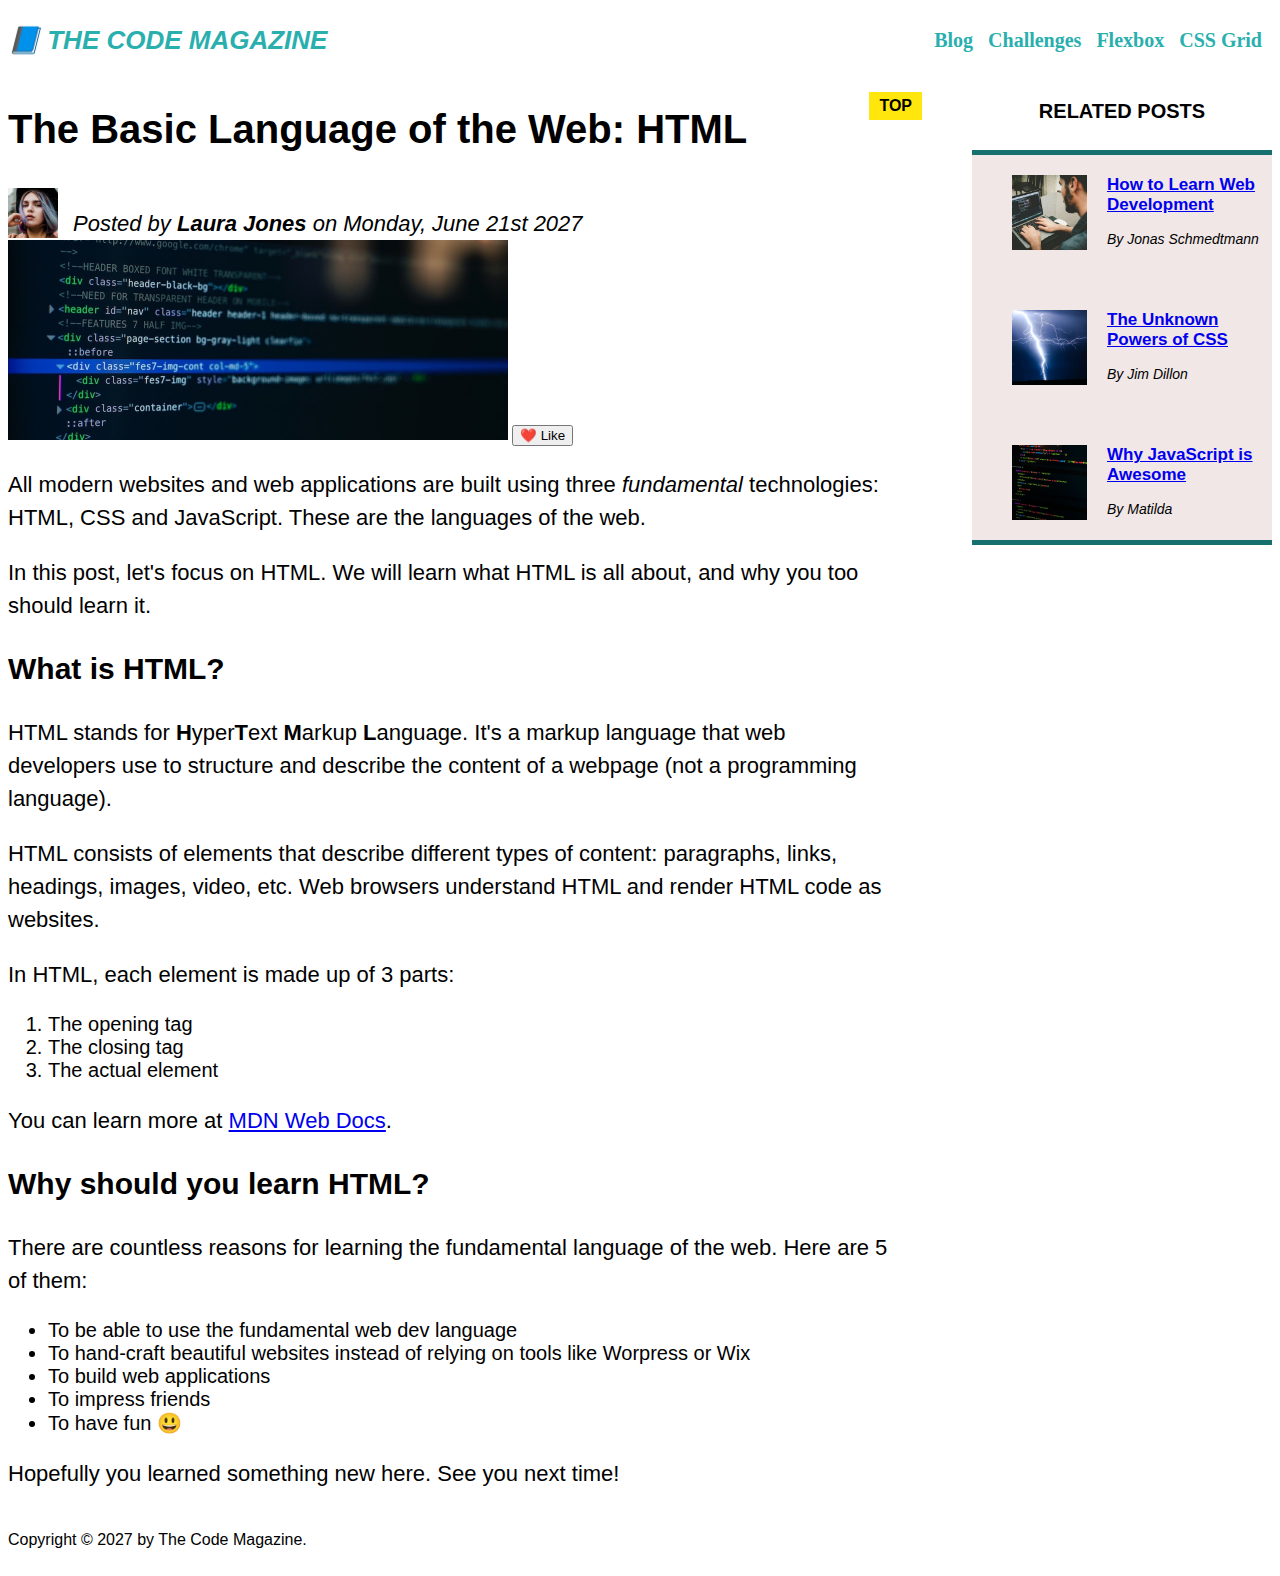
<file: Css_fundamental-01/index.html>
<!DOCTYPE html>
<html lang="en">
  <head>
    <meta charset="UTF-8" />
    <link href="style.css" rel="stylesheet" />

    <title>The Basic Language of the Web: HTML</title>
  </head>

  <body>
    <!--
    <h1>The Basic Language of the Web: HTML</h1>
    <h2>The Basic Language of the Web: HTML</h2>
    <h3>The Basic Language of the Web: HTML</h3>
    <h4>The Basic Language of the Web: HTML</h4>
    <h5>The Basic Language of the Web: HTML</h5>
    <h6>The Basic Language of the Web: HTML</h6>
    -->

    <div class="container">
      <header class="main-header">
        <h1>📘 The Code Magazine</h1>

        <nav>
          <!-- <strong>This is the navigation</strong> -->
          <a href="blog.html">Blog</a>
          <a href="#">Challenges</a>
          <a href="flexbox.html">Flexbox</a>
          <a href="css-grid.html">CSS Grid</a>
        </nav>
      </header>
      <!-- only necessary for flexbox -->

      <!-- <div class="row"> -->

      <article>
        <header class="post-header">
          
          <h2>The Basic Language of the Web: HTML</h2>
          <div class="author-box">
            <img
            src="img/laura-jones.jpg"
            alt="Headshot of Laura Jones"
            height="50"
            width="50"
          />

          <p id="author">
            Posted by <strong>Laura Jones</strong> on Monday, June 21st 2027
          </p>
          </div>
          

          <img
            src="img/post-img.jpg"
            alt="HTML code on a screen"
            width="500"
            height="200"
            class="post-img"
          />
          <button>❤️ Like</button>
        </header>

        <p>
          All modern websites and web applications are built using three
          <em>fundamental</em>
          technologies: HTML, CSS and JavaScript. These are the languages of the
          web.
        </p>

        <p>
          In this post, let's focus on HTML. We will learn what HTML is all
          about, and why you too should learn it.
        </p>

        <h3>What is HTML?</h3>
        <p>
          HTML stands for <strong>H</strong>yper<strong>T</strong>ext
          <strong>M</strong>arkup <strong>L</strong>anguage. It's a markup
          language that web developers use to structure and describe the content
          of a webpage (not a programming language).
        </p>
        <p>
          HTML consists of elements that describe different types of content:
          paragraphs, links, headings, images, video, etc. Web browsers
          understand HTML and render HTML code as websites.
        </p>
        <p>In HTML, each element is made up of 3 parts:</p>

        <ol>
          <li class="first-li">The opening tag</li>
          <li>The closing tag</li>
          <li>The actual element</li>
        </ol>

        <p>
          You can learn more at
          <a
            href="https://developer.mozilla.org/en-US/docs/Web/HTML"
            target="_blank"
            >MDN Web Docs</a
          >.
        </p>

        <h3>Why should you learn HTML?</h3>

        <p>
          There are countless reasons for learning the fundamental language of
          the web. Here are 5 of them:
        </p>

        <ul>
          <li class="first-li">
            To be able to use the fundamental web dev language
          </li>
          <li>
            To hand-craft beautiful websites instead of relying on tools like
            Worpress or Wix
          </li>
          <li>To build web applications</li>
          <li>To impress friends</li>
          <li>To have fun 😃</li>
        </ul>

        <p>Hopefully you learned something new here. See you next time!</p>
      </article>

      <aside>
        <h4>Related posts</h4>

        <ul class="related">
          <li class="related-post">
            <img
              src="img/related-1.jpg"
              alt="Person programming"
              width="75"
              height="75"
            />
            <div>
              <a href="#" class="related-link">How to Learn Web Development</a>
            <p class="related-author">By Jonas Schmedtmann</p>
            </div>
            
          </li>
          <li class="related-post">
            <img
              src="img/related-2.jpg"
              alt="Lightning"
              width="75"
              height="75"
            />
            <div>
              <a href="#" class="related-link">The Unknown Powers of CSS</a>
            <p class="related-author">By Jim Dillon</p>
            </div>
            
          </li>
          <li class="related-post">
            <img
              src="img/related-3.jpg"
              alt="JavaScript code on a screen"
              width="75"
              height="75"
            />
            <div>
               <a href="#" class="related-link">Why JavaScript is Awesome</a>
            <p class="related-author">By Matilda</p>
            </div>
           
          </li>
        </ul>
      </aside>
    <!-- </div> -->
      <footer>
        <p id="copyright" class="copyright text">
          Copyright &copy; 2027 by The Code Magazine.
        </p>
      </footer>
    </div>
  </body>
</html>
</file>
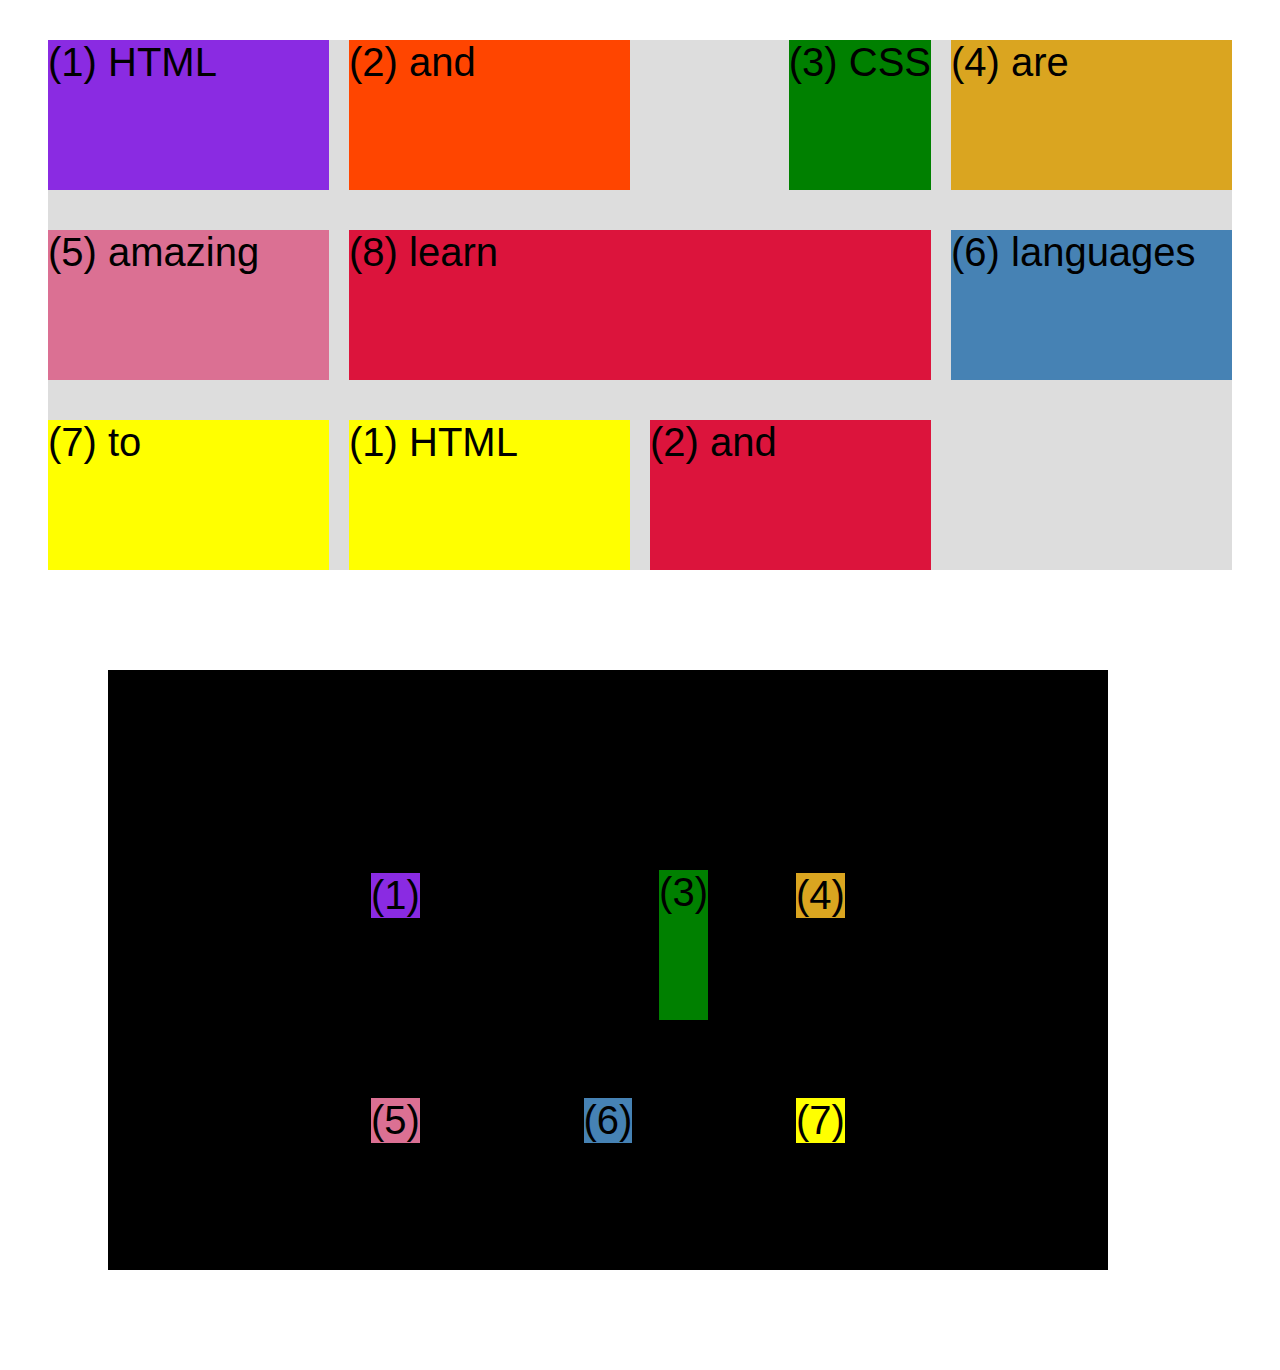
<file: Css_fundamental-01/css-grid.html>
<!DOCTYPE html>
<html lang="en">
  <head>
    <meta charset="UTF-8" />
    <meta http-equiv="X-UA-Compatible" content="IE=edge" />
    <meta name="viewport" content="width=device-width, initial-scale=1.0" />
    <title>CSS Grid</title>
    <style>
      .el--1 {
        background-color: blueviolet;
      }
      .el--2 {
        background-color: orangered;
      }
      .el--3 {
        background-color: green;
        height: 150px;
      }
      .el--4 {
        background-color: goldenrod;
      }
      .el--5 {
        background-color: palevioletred;
      }
      .el--6 {
        background-color: steelblue;
      }
      .el--7 {
        background-color: yellow;
      }
      .el--8 {
        background-color: crimson;
      }
      .el--9{
        background-color: yellow;
      }
      .el--10 {
        background-color: crimson;
      }

      .container--1 {
        /* STARTER */
        font-family: sans-serif;
        background-color: #ddd;
        font-size: 40px;
        margin: 40px;

        /* CSS GRID */
        display: grid;
        /* grid-template-columns: 2fr 1fr 1fr 1fr; */
        grid-template-columns: repeat(4,1fr);
        /* grid-template-rows:300px 200px; */
        grid-template-rows: 1fr 1fr 1fr;
        /* grid-gap: 30px ; */
        /* grid-gap or gap same here */
        /* gap: 30px; */
        column-gap: 20px;
        row-gap: 40px;
      }
      .el--8{
        grid-column: 2/-2;
        grid-row: 2;
      }
      .container--2 {
        /* STARTER */
        font-family: sans-serif;
        background-color: black;
        font-size: 40px;
        margin: 100px;

        width: 1000px;
        height: 600px;

        /* CSS GRID */
        display: grid;
        grid-template-columns: 125px 200px 125px;
        grid-template-rows: 250px 100px;
        /* aligning tracks inside container distribute empty space */
        /* justify-content: space-between; */
        justify-content: center;
        align-content: center;
        gap: 50px;

        /* aligning items inside cells:moving items around inside cells */
        align-items: center;
        justify-items: center;
      }
      .el--3{
        align-self: end;
        justify-self: end;
      }
    </style>
  </head>
  <body>
    <div class="container--1">
      <div class="el el--1">(1) HTML</div>
      <div class="el el--2">(2) and</div>
      <div class="el el--3">(3) CSS</div>
      <div class="el el--4">(4) are</div>
      <div class="el el--5">(5) amazing</div>
      <div class="el el--6">(6) languages</div>
      <div class="el el--7">(7) to</div>
      <div class="el el--8">(8) learn</div>
      <div class="el el--9">(1) HTML</div>
      <div class="el el--10">(2) and</div>
      
    </div>

    <div class="container--2">
      <div class="el el--1">(1)</div>
      <div class="el el--3">(3)</div>
      <div class="el el--4">(4)</div>
      <div class="el el--5">(5)</div>
      <div class="el el--6">(6)</div>
      <div class="el el--7">(7)</div>
    </div>
  </body>
</html>
</file>
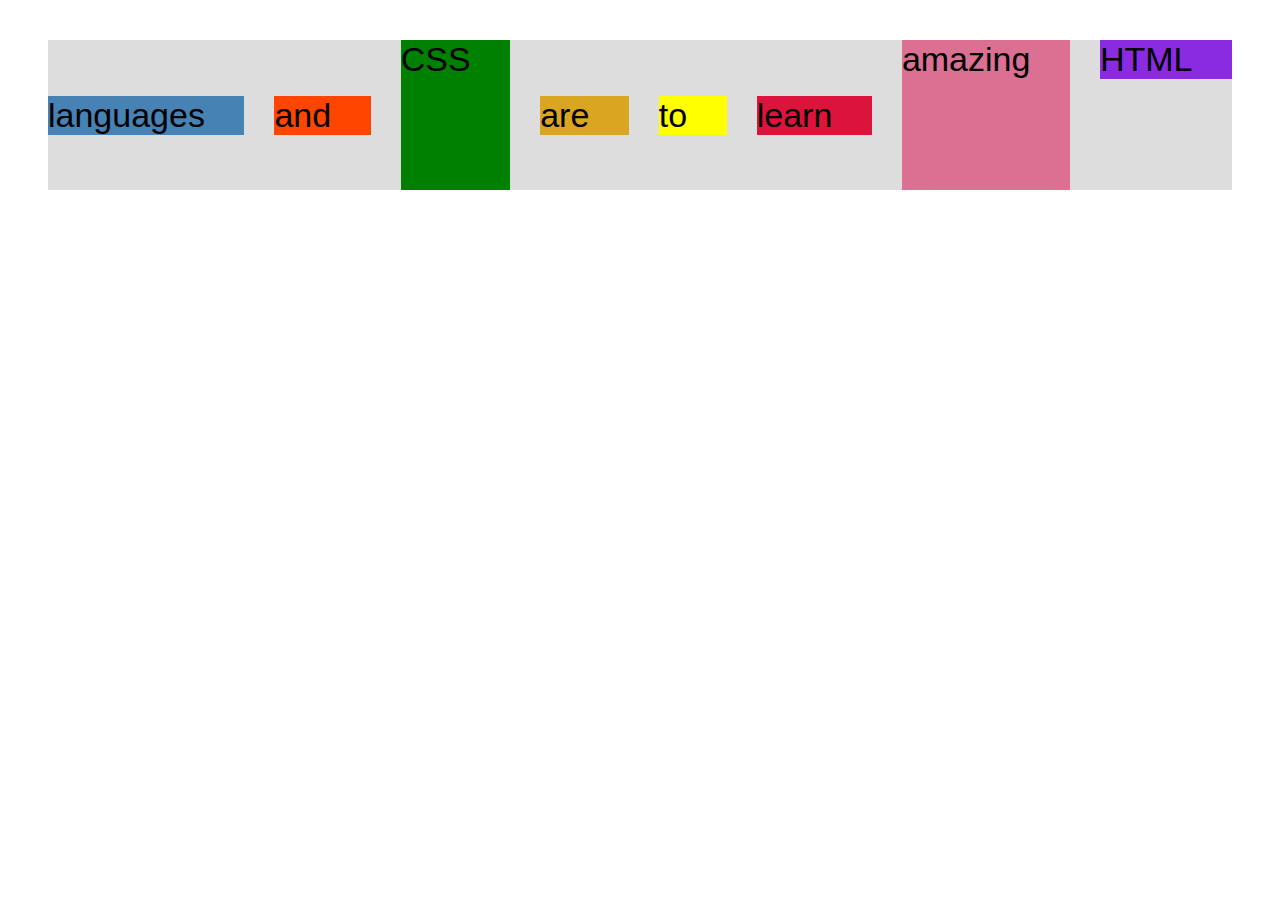
<file: Css_fundamental-01/flexbox.html>
<!DOCTYPE html>
<html lang="en">
  <head>
    <meta charset="UTF-8" />
    <meta http-equiv="X-UA-Compatible" content="IE=edge" />
    <meta name="viewport" content="width=device-width, initial-scale=1.0" />
    <title>Flexbox</title>
    <style>
      .el--1 {
        background-color: blueviolet;
      }
      .el--2 {
        background-color: orangered;
      }
      .el--3 {
        background-color: green;
        height: 150px;
      }
      .el--4 {
        background-color: goldenrod;
      }
      .el--5 {
        background-color: palevioletred;
      }
      .el--6 {
        background-color: steelblue;
      }
      .el--7 {
        background-color: yellow;
      }
      .el--8 {
        background-color: crimson;
      }

      .container {
        /* STARTER */
        font-family: sans-serif;
        background-color: #ddd;
        font-size: 34px;
        margin: 40px;

        /* FLEXBOX */
        display: flex;
        align-items: center;
        justify-content:center ;
        gap: 30px;
      }

      .el{
        /* flex-basis: 200px; */
        flex-shrink: 0;
        flex-grow: 1;
      }

    .el--1{
        align-self: flex-start;
        order: 2;
    }

    .el--5{
        align-self: stretch;
        order: 1;
    }
    .el--6{
        order: -1;
    }
    </style>
  </head>
  <body>
    <div class="container">
      <div class="el el--1">HTML</div>
      <div class="el el--2">and</div>
      <div class="el el--3">CSS</div>
      <div class="el el--4">are</div>
      <div class="el el--5">amazing</div>
      <div class="el el--6">languages</div>
      <div class="el el--7">to</div>
      <div class="el el--8">learn</div>
    </div>
  </body>
</html>
</file>
<file: Css_fundamental-01/style.css>
h1,h2,h3,h4,p,li{
  font-family: sans-serif;   
}
h1{
  font-size: 26px;
  text-transform: uppercase;
  font-style: italic;

}
nav{
  font-size: 20px;
}

nav a{
  margin-right: 10px;
  text-decoration: none;
  font-weight: 900;
  color:rgb(42, 175, 175);
}

h2{
  font-size: 40px;

}

h3{
  font-size: 30px;
}
h4{
  font-size: 20px;
  text-transform: uppercase;
  text-align: center;
}
p{
  font-size: 22px;
  line-height: 1.5;

}
li{
  font-size: 20px;

}
footer p{
  font-size: 16px;
}
article header p{
  font-style: italic;
}

/* #- id selector */
#author{
  font-style: italic;
}

h2{
  position: relative;
}

h2::before{

  content: "TOP";
  background-color:#ffe70e;
  font-size:16px;
  font-weight: bold ;
  display: inline-block;
  padding: 5px 10px;
  position: absolute;
  top:-15px;
  right:-25px;

}

.main-header{
  display: flex;
  align-items: center;
  justify-content: space-between;
  color:rgb(42, 175, 175);
}

.author-box{
  display: flex;
  align-items: center;
}

#author{
  margin-left: 15px;
  margin-bottom: 0;
}

.related-post{
  display: flex;
  align-items: center;
  gap: 20px;
  margin-bottom: 20px;
  margin-top: 20px;
  
}
.related-author{
  margin-bottom: 0 ;
  font-size: 14px;
  font-weight: normal;
  font-style: italic;
}
.related-link{
  font-size: 17px;
  font-weight: bold;
  font-style: normal;
  margin-bottom:5px;
  display: block;
}
.related{
  display: flex;
  flex-direction: column;
  gap: 20px;
  border: 5px solid rgb(22, 112, 112);  
  border-left: 0px;
  border-right: 0px;
  background-color: rgba(240, 229, 229, 0.904);
}
/* 
/* .row{
  display: flex;
  gap: 75px;
  margin-bottom: 60px;
}
aside{
  flex: 0 0 300px;
  /*   grow shrink basis */
  
  /*flex layout*/

  .container{

    display: grid;
    grid-template-columns: 1fr 300px;
    column-gap: 75px;
    align-items: start;

  }
  .main-header{

    grid-column: 1/-1;

  }

  article{

  }
  aside{

  }
  footer{
   grid-column: 1/-1;
  }
</file>
